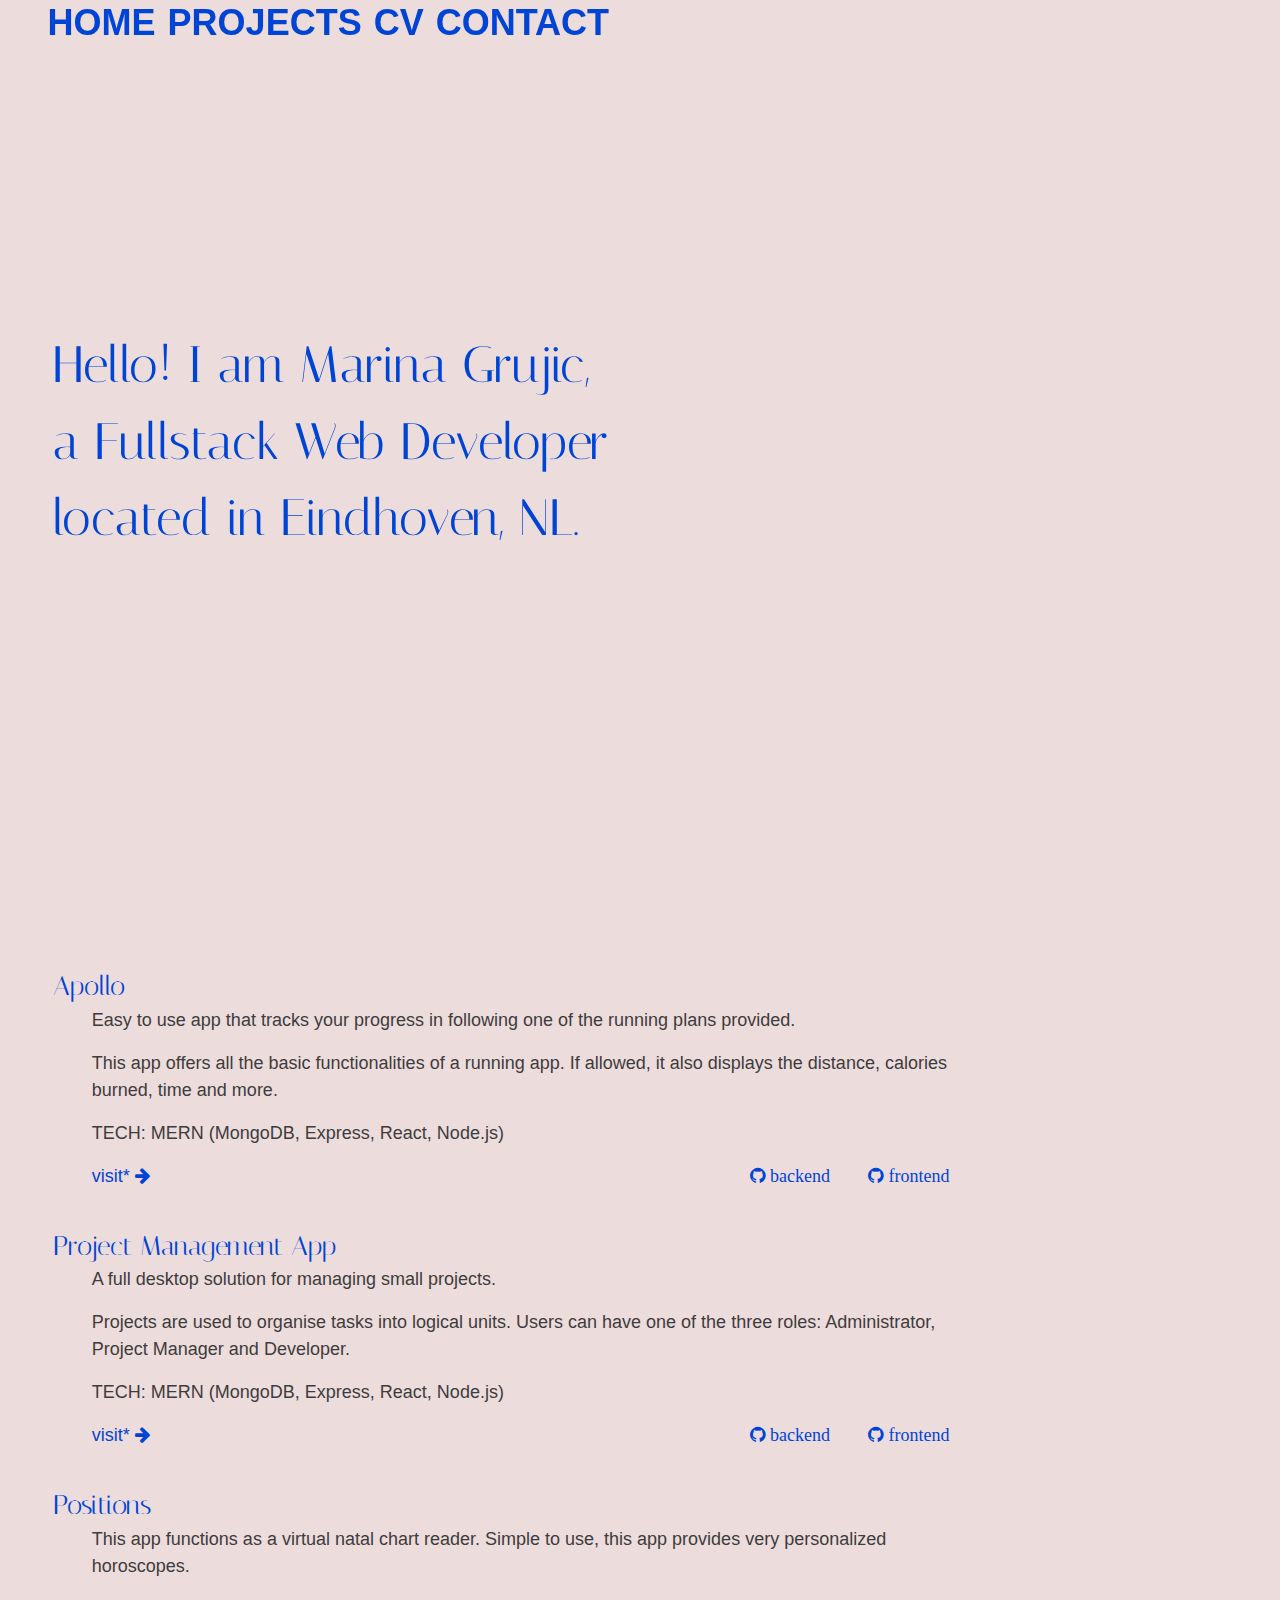
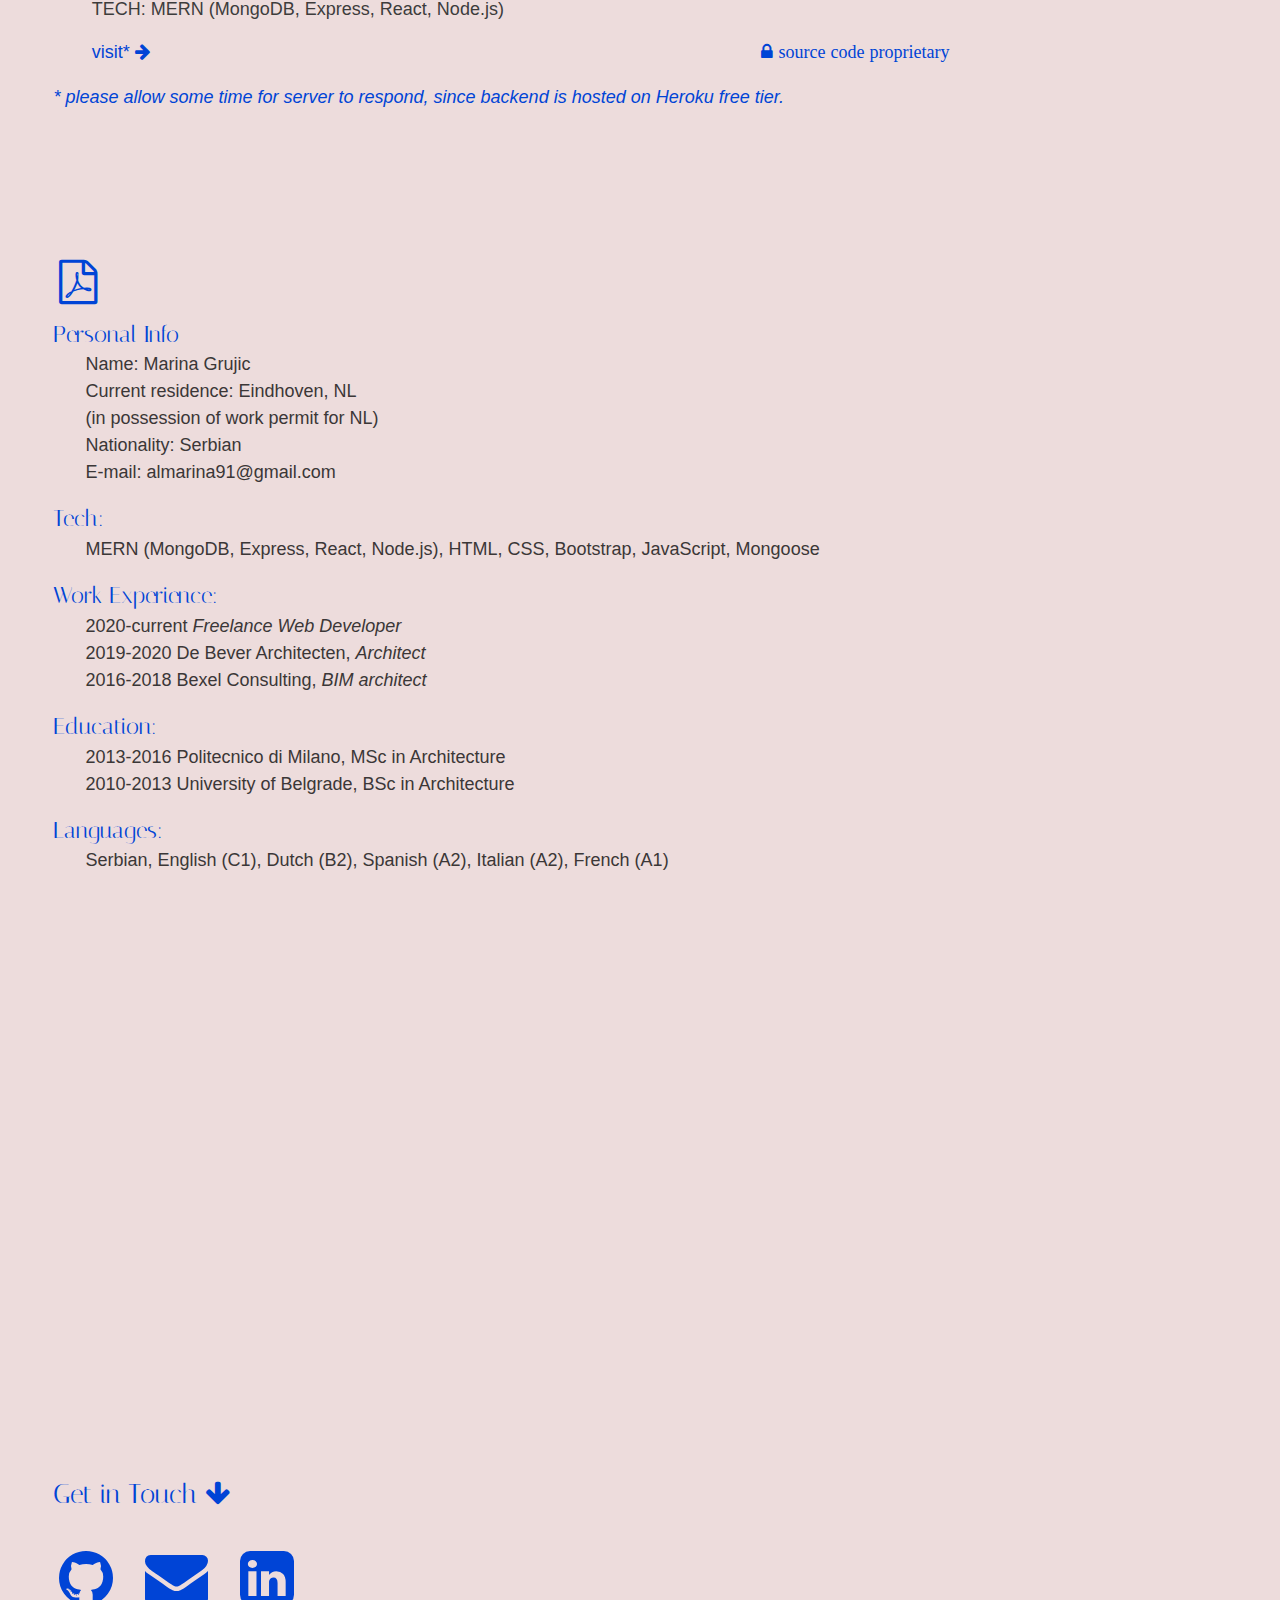
<file: index.html>
<!doctype html>
<html lang="en">
    <head>
        <meta name="viewport" content="width=device-width, initial-scale=1">
        <title>Marina Grujic portfolio</title>
        <link rel="preconnect" href="https://fonts.googleapis.com">
        <link rel="preconnect" href="https://fonts.gstatic.com" crossorigin>
        <link href="https://fonts.googleapis.com/css2?family=Italiana&display=swap" rel="stylesheet">
        <!-- Latest compiled and minified CSS -->
        <link rel="stylesheet" href="https://maxcdn.bootstrapcdn.com/bootstrap/4.5.2/css/bootstrap.min.css">

        <!-- jQuery library -->
        <script src="https://ajax.googleapis.com/ajax/libs/jquery/3.5.1/jquery.min.js"></script>

        <!-- Popper JS -->
        <script src="https://cdnjs.cloudflare.com/ajax/libs/popper.js/1.16.0/umd/popper.min.js"></script>

        <!-- Latest compiled JavaScript -->
        <script src="https://maxcdn.bootstrapcdn.com/bootstrap/4.5.2/js/bootstrap.min.js"></script>
        <link rel="stylesheet"
              href="https://cdnjs.cloudflare.com/ajax/libs/font-awesome/4.7.0/css/font-awesome.min.css">
        <link rel="stylesheet" href="/styles.css">
    </head>
    <body>
    <div class="container-fluid">
        <nav class="navbar navbar-expand-md navbar-light fixed-top">
            <span class="navbar-name">Marina Grujic</span>
            <button class="navbar-toggler collapsed ml-auto"
                    type="button"
                    data-toggle="collapse"
                    data-target="#navbarTogglerDemo02"
                    aria-controls="navbarTogglerDemo02"
                    aria-expanded="false"
                    aria-label="Toggle navigation">
                <span class="navbar-toggler-icon">X</span>
            </button>
            <div class="collapse navbar-collapse" id="navbarTogglerDemo02">
                <ul class="navbar-nav">
                    <li class="nav-item active">
                        <button class="contact-navbar"
                                aria-label="home"
                                onClick='document.getElementById("first").scrollIntoView()'>
                            HOME
                        </button>
                    </li>
                    <li class="nav-item">
                        <button class="contact-navbar"
                                aria-label="projects"
                                onClick='document.getElementById("project-page").scrollIntoView()'>
                            PROJECTS
                        </button>
                    </li>
                    <li class="nav-item">
                        <button class="contact-navbar"
                                aria-label="cv"
                                onClick='document.getElementById("cv-page").scrollIntoView()'>
                            CV
                        </button>
                    </li>
                    <li class="nav-item">
                        <button class="contact-navbar"
                                aria-label="contact"
                                onClick='document.getElementById("contacts").scrollIntoView()'>
                            CONTACT
                        </button>
                    </li>
                </ul>
            </div>
        </nav>

        <div class="first" id="first">
            <div class="introduction">
                <p class="intro-text">
                    A Fullstack Web Developer <br/>
                    located in Eindhoven, NL.
                </p>
                <p class="intro-text-bigger">
                    Hello! I am Marina Grujic,<br/>
                    a Fullstack Web Developer <br/>
                    located in Eindhoven, NL.
                </p>
            </div>
        </div>

        <div class="project-page" id="project-page">
            <br/>
            <br/>
            <div class="project">
                <span class="project-title">Apollo</span>
                <p class="project-description">Easy to use app that tracks your progress in following one of the running plans provided.</p>
                <p class="project-description big-screen">This app offers all the basic functionalities of a running app. If allowed, it also displays the distance, calories burned, time and more.</p>
                <p class="project-description">TECH: MERN (MongoDB, Express, React, Node.js)</p>
                <a class='external-link'
                   href='https://almarina91apollo.github.io/#/'>
                    visit&#42; <i class="fa fa-arrow-right"  title="visit demo app"></i>
                </a>
                <a class='external-link right'
                   href='https://github.com/almarina91/apollo-frontend'>
                    <i class="fa fa-github" title="visit Github page"> frontend</i>
                </a>
                <a class='external-link right'
                   href='https://github.com/almarina91/apollo-backend'>
                    <i class="fa fa-github" title="visit Github page"> backend</i>
                </a>
            </div>
            <div class="project">
                <span class="project-title">Project Management App</span>
                <p class="project-description">A full desktop solution for managing small projects.</p>
                <p class="project-description big-screen">Projects are used to organise tasks into logical units. Users can have one of the three roles: Administrator, Project Manager and Developer.</p>
                <p class="project-description">TECH: MERN (MongoDB, Express, React, Node.js)</p>
                <a class='external-link'
                   href='https://almarina91pm.github.io.'>
                    visit&#42; <i class="fa fa-arrow-right" title="visit demo app"></i>
                </a>
                <a class='external-link right'
                   href='https://github.com/almarina91/project-management-frontend'>
                    <i class="fa fa-github" title="visit Github page"> frontend</i>
                </a>
                <a class='external-link right'
                   href='https://github.com/almarina91/project-management-backend'>
                    <i class="fa fa-github" title="visit Github page"> backend</i>
                </a>
            </div>
            <div class="project">
                <span class="project-title">Positions</span>
                <p class="project-description">This app functions as a virtual natal chart reader.
                    Simple to use, this app provides very personalized horoscopes.</p>
                <p class="project-description">TECH: MERN (MongoDB, Express, React, Node.js)</p>
                <div class='external-link right'><i class="fa fa-lock"> source code proprietary</i></div>
                <a class="external-link"
                   href='https://almarina91positions.github.io'>
                    visit&#42; <i class="fa fa-arrow-right" title="visit demo app"></i>
                </a>
            </div>
            <p class="additional-text">&#42; please allow some time for server to respond, since backend is hosted on Heroku free tier.</p>
        </div>

        <div class="cv-page" id="cv-page">
            <br/>
            <br/>
            <div class="personal-info">
                <p class="cv-section">
                    <a href="./marina_grujic.pdf" download="marina_grujic.pdf">
                        <button class='download-icon'
                                aria-label="download cv in a pdf format"
                                type="button">
                            <i class="fa fa-file-pdf-o" title="download CV in PDF format" aria-hidden="true"></i>
                        </button>
                    </a>
                    <br/>
                    Personal Info
                    <p class="data">
                        Name: Marina Grujic
                        <br/>
                        Current residence: Eindhoven, NL
                        <br/>
                        (in possession of work permit for NL)
                        <br/>
                        Nationality: Serbian
                        <br/>
                        E-mail: almarina91@gmail.com
                    </p>
                </p>
                <p class="cv-section">Tech:
                    <p class="data">
                    MERN (MongoDB, Express, React, Node.js),
                    HTML, CSS, Bootstrap, JavaScript, Mongoose
                    </p>
            </div>
            <div class="skills">
                <p class="cv-section">Work Experience:
                    <p class="data">
                2020-current <i>Freelance Web Developer</i>
                    <br/>2019-2020 De Bever Architecten, <i>Architect</i>
                <br/>2016-2018 Bexel Consulting, <i>BIM architect</i>
                    </p>
                </p>
                <p class="cv-section">Education:
                    <p class="data">
                    2013-2016 Politecnico di Milano, MSc in Architecture
                    <br/>2010-2013 University of Belgrade, BSc in Architecture
                    </p>
                </p>
                <p class="cv-section">
                    Languages:
                    <p class="data">
                    Serbian, English (C1), Dutch (B2), Spanish (A2), Italian (A2), French (A1)
                    </p>
                </p>
            </div>
        </div>

        <div id="contacts" class="contacts">
            <p class="contact-title">Get in Touch <i class="fa fa-arrow-down"></i></p>
            <div class="contact-icons">
                <button onclick='window.location.href="https://www.github.com/almarina91"'
                        aria-label="visit my Github page"
                        class="contact-icon">
                    <i class="fa fa-github"></i>
                </button>
                <a href="mailto:almarina91@gmail.com"
                   aria-label="send me an email"
                   class="contact-icon">
                    <i class="fa fa-envelope"></i>
                </a>
                <button onclick='window.location.href="https://www.linkedin.com/in/marina-grujic-4216b2a6/"'
                        aria-label="visit my linkedin page"
                        class="contact-icon">
                    <i class="fa fa-linkedin-square"></i>
                </button>
            </div>
        </div>
    </div>
    </body>
</html>
</file>
<file: styles.css>
html {
    scroll-behavior: smooth;
}
body {
    background-color: #eddcdc;
    color: #0044d6;
    font-family: "Roboto Thin", sans-serif;
    font-weight: bolder;
}
.navbar-name{
    font-family: Italiana, sans-serif;
}
.navbar-nav{
    background-color: #e8d1d1;
    min-height: 100vh;
    align-items: center;
    justify-content: center;
}
.contact-navbar {
    border: none;
    background: none;
    color: #0044d6;
    font-weight: bold;
    font-size: 4vh;
}
.contact-navbar:hover{
    color: #a2a2a2;
    cursor: pointer;
}

.navbar-toggler.collapsed {
    color: rgba(0, 0, 0, 0);
}

.navbar-toggler:not(.collapsed) .navbar-toggler-icon {
    background-image: none;
    color: grey;
}

.first{
    display: flex;
    flex-direction: row;
    justify-content: left;
    align-items: center;
    text-align: left;
    min-height: 100vh;
    font-family: Italiana, sans-serif;
}

.project-page{
    display: flex;
    flex-direction: column;
    justify-content: left;
    align-items: start;
    text-align: left;
    min-height: 100vh;
}
.project {
    max-height: 100vh;
    max-width: 70vw;
    font-size: 2vh;
    font-weight: lighter;
    margin-bottom: 2vh;
}

.introduction{
    font-size: 4vh;
    font-weight: lighter;
    max-width: 60vw;
    max-height: 100vh;
}

.contacts{
    display: flex;
    flex-direction: column;
    min-height: 100vh;
    max-width: 100vw;
    justify-content: center;
    align-items: start;
    text-align: left;
}
.cv-page{
    display: flex;
    flex-direction: column;
    justify-content: left;
    align-items: start;
    text-align: left;
    min-height: 100vh;
}
.cv-section{
    font-family: Italiana, sans-serif;
    font-size: 2.5vh;
    margin-bottom: 0;
}
.data{
    font-family: Roboto, sans-serif;
    color: #3b3737;
    margin-left: 2.5vw;
}

.personal-info,
.skills{
    width: 70vw;
    font-weight: lighter;
    font-size: 2vh;
}

.download-icon{
    background: none;
    border:none;
    font-size: 5vh;
    color: #0044d6;

}
.download-icon:hover{
    cursor: pointer;
    color: #a2a2a2;
}
.download-icon:focus,
.download-icon:active{
    outline: none;
    box-shadow: none;
}

.intro-text{
    margin-top:55%
}
.intro-text-bigger{
    display:none
}
.big-screen{
    display:none
}

.project-title{
    font-family: Italiana, sans-serif;
    font-size: 3vh;
    margin-bottom: 2vh;
}
.project-description{
    margin-left: 3vw;
    color: #3d3c3c;
}

a {
    text-decoration: none;
    font-size: 3vh;
    font-weight: bold;
    color: white;
}
a:hover {
    color: #a2a2a2;
}

.right{
    float: right;
}

.project-icon{
    height: 1vh;
}
.images{
    margin-right: 3vw
}

.contact-button {
    font-family: Optima, Arial, sans-serif;
    background-color: gainsboro;
    border: none;
    cursor: pointer;
    font-size: 2vh;
    margin-right: 2vw;
}

.contact-button:hover{
    color: #124887;
}

/*buttons*/

.contact-icons{
    display: flex;
    flex-direction: row;
    justify-content: left;
    align-items: center;
    text-align: left;
}
.contact-title{
    font-family: Italiana, sans-serif;
    margin-left: 2vw;
}
.contact-icon{
    background: none;
    color: #0044d6;
    border: none;
    font-weight: bold;
    font-size: 7vh;
    margin-right: 2vw;
}
.contact-icon:hover{
    color: #a2a2a2;
    cursor: pointer;
}


.external-link{
    font-size: 2vh;
    font-weight: lighter;
    color: #0044d6;
    font-family: Roboto, Arial, sans-serif;
    margin-left: 3vw;
}

.navbar-toggler{
    background-color: #eddcdc;
    border: none;
}
.navbar-toggler:focus,
.navbar-toggler:active,
.navbar-toggler-icon:focus,
.contact-navbar:focus,
.contact-navbar:active{
    outline: none;
    box-shadow: none;
}
.additional-text{
    font-family: "Roboto Thin", sans-serif;
    font-size: 2vh;
    font-weight: lighter;
    font-style: italic;
}

/*tablets*/
@media only screen and (min-width: 760px) and (max-width: 991px){
    .navbar{
        max-height: 5vh;
    }
    .navbar-name{
        display:none;
    }
    .navbar-collapse{
        max-height: 5vh;
    }
    .navbar-nav{
        background-color: transparent;
        min-height: 5vh;
        max-height: 5vh;
        max-width: 100vw;
    }
    .intro-text{
        display:none
    }
    .intro-text-bigger{
        display: block;
    }
    .big-screen{
        display: block;
    }
    .project{
        margin-top: 2vh;
        margin-bottom: 2vh;
        width: 70vw;
    }
    .contact-title{
        font-size: 2.5vh;
        font-weight: lighter;
    }
    .intro-text-bigger,
    .project,
    .personal-info,
    .skills,
    .contact-title,
    .contact-icons{
        margin-left: 2vw;
    }
    .additional-text{
        margin-left:2vw;
        font-family: "Roboto Thin", sans-serif;
        font-size: 2vh;
        font-weight: lighter;
        font-style: italic;
    }
}

/*rest*/
@media only screen and (min-width: 992px){
    .navbar{
        max-height: 5vh;
        margin-left: 2vw;
    }
    .navbar-name{
        display:none;
    }
    .navbar-nav{
        background-color: transparent;
        min-height: 5vh;
        max-height: 5vh;
    }
    .navbar-collapse{
        max-height: 5vh;
    }
    .intro-text{
        display:none;
    }
    .intro-text-bigger{
       display: block;
        margin-left: 3vw;
        font-size: 4vw;
    }
    .big-screen{
        display: block;
    }
    .project{
        margin-top: 2vh;
        margin-bottom: 2vh;
        margin-left: 3vw;
        width: 70vw;
    }
    .contact-title{
        font-size: 3vh;
        font-weight: lighter;
    }
    .personal-info,
    .skills,
    .contact-title,
    .contact-icons{
        margin-left: 3vw;
    }
    .additional-text{
        margin-left:3vw;
        font-family: "Roboto Thin", sans-serif;
        font-size: 2vh;
        font-weight: lighter;
        font-style: italic;
    }
}
</file>
